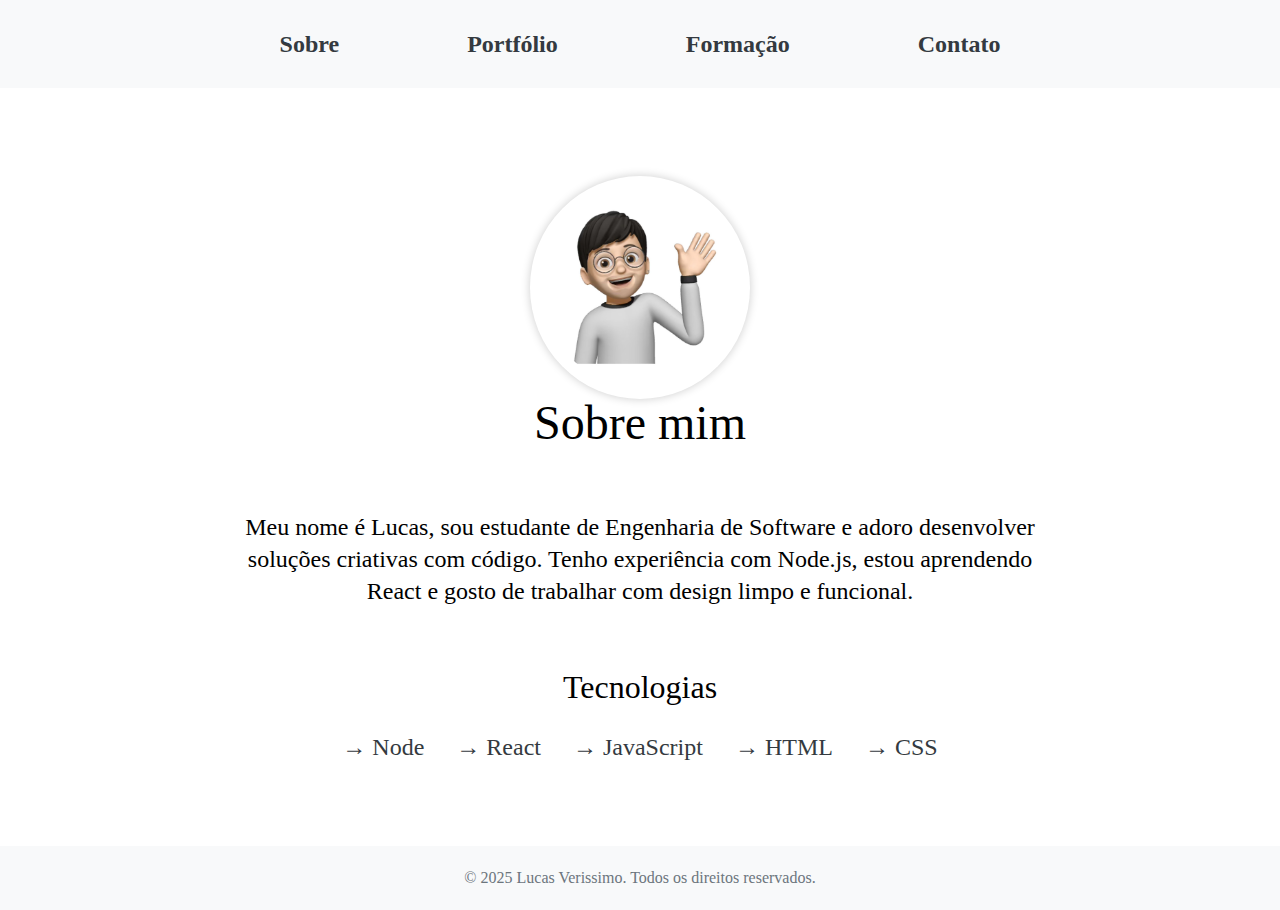
<file: index.html>
<!DOCTYPE html>
<html lang="en">
    <head>
        <meta charset="UTF-8" />
        <meta name="viewport" content="width=device-width, initial-scale=1.0" />
        <link rel="stylesheet" href="index.css" />
        <title>Sobre Lucas</title>
    </head>
    <body>
        <nav class="navbar">
            <ul class="navbar__list">
                <li><a href="index.html" class="navbar__list-item">Sobre</a></li>
                <li>
                    <a href="portfolio.html" class="navbar__list-item"
                        >Portfólio</a
                    >
                </li>
                <li>
                    <a href="formacao.html" class="navbar__list-item"
                        >Formação</a
                    >
                </li>
                <li>
                    <a href="contato.html" class="navbar__list-item">Contato</a>
                </li>
            </ul>
        </nav>

        <section class="sobre">
            <div class="sobre__imagem-container">
                <img
                    src="./images/imagem.jpeg"
                    alt="Lucas"
                    class="sobre__imagem"
                />
            </div>
            <div class="sobre__container">
                <h2>Sobre mim</h2>
                <p>
                    Meu nome é Lucas, sou estudante de Engenharia de Software e
                    adoro desenvolver soluções criativas com código. Tenho
                    experiência com Node.js, estou aprendendo React e gosto de
                    trabalhar com design limpo e funcional.
                </p>
                <div class="sobre__container__tecnologias">
                    <h3>Tecnologias</h3>
                    <ul>
                        <li class="sobre__container__tecnologias-item">
                            &rarr; Node
                        </li>
                        <li class="sobre__container__tecnologias-item">
                            &rarr; React
                        </li>
                        <li class="sobre__container__tecnologias-item">
                            &rarr; JavaScript
                        </li>
                        <li class="sobre__container__tecnologias-item">
                            &rarr; HTML
                        </li>
                        <li class="sobre__container__tecnologias-item">
                            &rarr; CSS
                        </li>
                    </ul>
                </div>
            </div>
        </section>
        <footer class="footer">
            <p>&copy; 2025 Lucas Verissimo. Todos os direitos reservados.</p>
        </footer>
    </body>
</html>
</file>
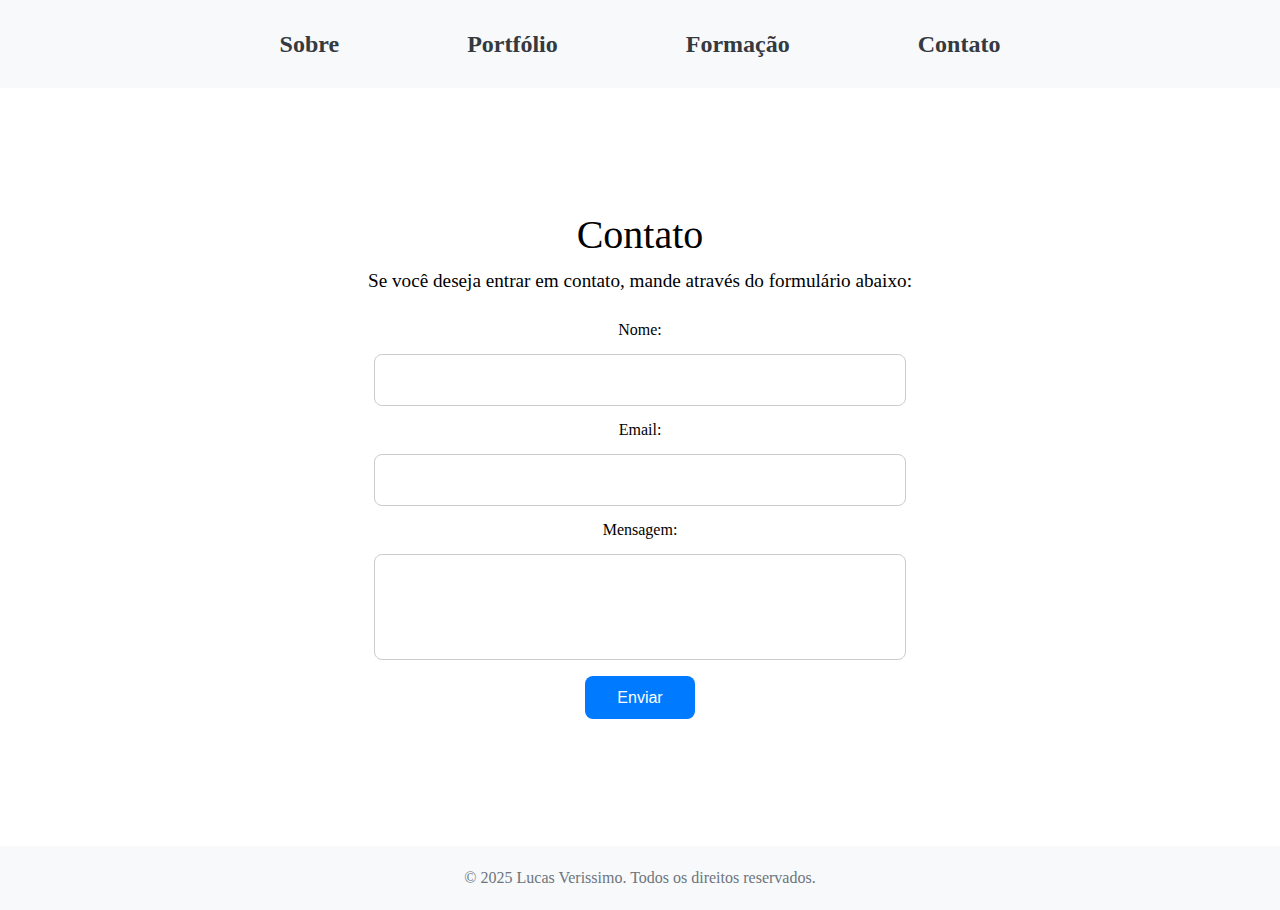
<file: contato.html>
<!DOCTYPE html>
<html lang="en">
    <head>
        <meta charset="UTF-8" />
        <meta name="viewport" content="width=device-width, initial-scale=1.0" />
        <link rel="stylesheet" href="index.css" />
        <title>Contato</title>
    </head>
    <body>
        <nav class="navbar">
            <ul class="navbar__list">
                <li>
                    <a href="index.html" class="navbar__list-item">Sobre</a>
                </li>
                <li>
                    <a href="portfolio.html" class="navbar__list-item"
                        >Portfólio</a
                    >
                </li>
                <li>
                    <a href="formacao.html" class="navbar__list-item"
                        >Formação</a
                    >
                </li>
                <li>
                    <a href="contato.html" class="navbar__list-item">Contato</a>
                </li>
            </ul>
        </nav>
        <section class="contato">
            <h2>Contato</h2>
            <p>
                Se você deseja entrar em contato, mande através do formulário
                abaixo:
            </p>
            <form method="post" action="#" class="contato__form">
                <label for="nome">Nome:</label>
                <input
                    type="text"
                    id="nome"
                    name="nome"
                    required
                    class="contato__input"
                />

                <label for="email">Email:</label>
                <input
                    type="email"
                    id="email"
                    name="email"
                    required
                    class="contato__input"
                />

                <label for="mensagem">Mensagem:</label>
                <textarea
                    id="mensagem"
                    name="mensagem"
                    rows="4"
                    required
                    class="contato__textarea"
                ></textarea>

                <button type="submit" class="contato__botao">Enviar</button>
            </form>
        </section>
        <footer class="footer">
            <p>&copy; 2025 Lucas Verissimo. Todos os direitos reservados.</p>
        </footer>
    </body>
</html>
</file>
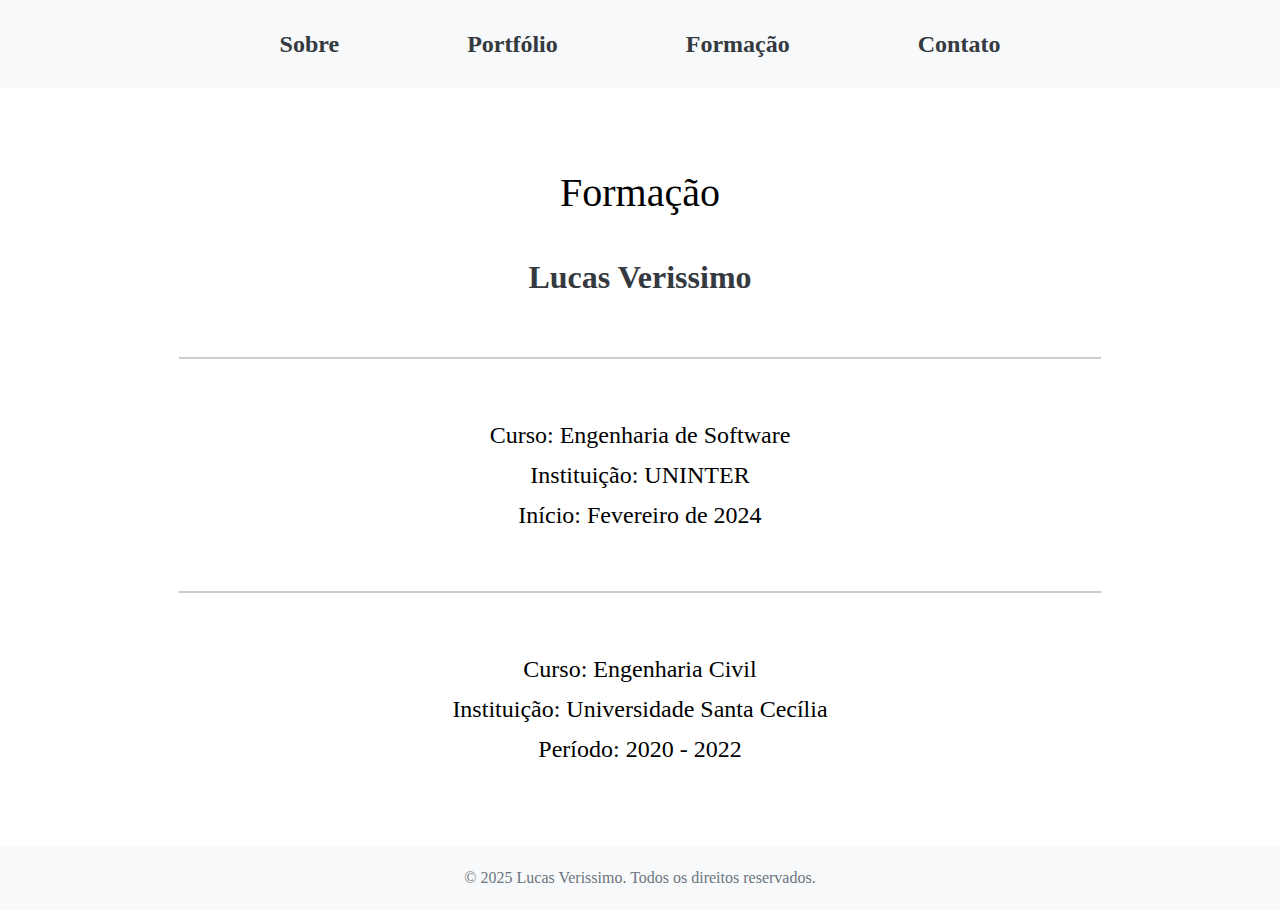
<file: formacao.html>
<!DOCTYPE html>
<html lang="en">
    <head>
        <meta charset="UTF-8" />
        <meta name="viewport" content="width=device-width, initial-scale=1.0" />
        <link
            rel="stylesheet"
            href="
        index.css"
        />
        <title>Formação</title>
    </head>
    <body>
        <nav class="navbar">
            <ul class="navbar__list">
                <li><a href="index.html" class="navbar__list-item">Sobre</a></li>
                <li><a href="portfolio.html" class="navbar__list-item">Portfólio</a></li>
                <li>
                    <a href="formacao.html" class="navbar__list-item"
                        >Formação</a
                    >
                </li>
                <li>
                    <a href="contato.html" class="navbar__list-item"
                        >Contato</a
                    >
                </li>
            </ul>
        </nav>
        <section class="formacao">
            <h2>Formação</h2>
            <h3 class="formacao__nome">Lucas Verissimo</h3>
            <hr class="formacao__linha" />
            <div class="formacao__info">
                <p>Curso: Engenharia de Software</p>
                <p>Instituição: UNINTER</p>
                <p>Início: Fevereiro de 2024</p>
            </div>
            <hr class="formacao__linha" />
            <div class="formacao__info">
                <h3>Curso: Engenharia Civil</h3>
                <p>Instituição: Universidade Santa Cecília</p>
                <p>Período: 2020 - 2022</p>
            </div>
        </section>

        <footer class="footer">
            <p>&copy; 2025 Lucas Verissimo. Todos os direitos reservados.</p>
        </footer>
    </body>
</html>
</file>
<file: index.css>
html,
body,
div,
span,
applet,
object,
iframe,
h1,
h2,
h3,
h4,
h5,
h6,
p,
blockquote,
pre,
a,
abbr,
acronym,
address,
big,
cite,
code,
del,
dfn,
em,
img,
ins,
kbd,
q,
s,
samp,
small,
strike,
strong,
sub,
sup,
tt,
var,
b,
u,
i,
center,
dl,
dt,
dd,
ol,
ul,
li,
fieldset,
form,
label,
legend,
table,
caption,
tbody,
tfoot,
thead,
tr,
th,
td,
article,
aside,
canvas,
details,
embed,
figure,
figcaption,
footer,
header,
hgroup,
menu,
nav,
output,
ruby,
section,
summary,
time,
mark,
audio,
video {
    margin: 0;
    padding: 0;
    border: 0;
    font-size: 100%;
    font: inherit;
    vertical-align: baseline;
}
/* HTML5 display-role reset for older browsers */
article,
aside,
details,
figcaption,
figure,
footer,
header,
hgroup,
menu,
nav,
section {
    display: block;
}
body {
    line-height: 1;
}
ol,
ul {
    list-style: none;
}
blockquote,
q {
    quotes: none;
}
blockquote:before,
blockquote:after,
q:before,
q:after {
    content: "";
    content: none;
}
table {
    border-collapse: collapse;
    border-spacing: 0;
}

/* HEADER */

.navbar {
    background-color: #f8f9fa;
    padding: 2rem;
    text-align: center;
}

.navbar__list {
    display: flex;
    justify-content: center;
    gap: 8rem;
}

.navbar__list-item {
    list-style: none;
    font-size: 1.5rem;
    font-weight: 600;
    color: #343a40;
    text-decoration: none;
    cursor: pointer;
}

.navbar__list-item:hover {
    color: #007bff;
}

/* SOBRE */
.sobre {
    min-height: 70vh;
    padding: 4rem;
    text-align: center;
    display: flex;
    justify-content: center;
    align-items: center;
    flex-direction: column;
}

.sobre__imagem-container {
    border-radius: 50%;
    padding: 10px;
    box-shadow: 0 0 10px rgba(0, 0, 0, 0.2);
}

.sobre__imagem {
    width: 200px;
    height: 200px;
    object-fit: cover;
    border-radius: 50%;
}

.sobre__container {
    display: flex;
    justify-content: center;
    align-items: center;
    flex-direction: column;
    gap: 4rem;
}

.sobre h2 {
    font-size: 3rem;
}

.sobre p {
    font-size: 1.5rem;
    text-align: center;
    max-width: 800px;
    line-height: 2rem;
}

.sobre h3 {
    font-size: 2rem;
}

.sobre__container__tecnologias {
    text-align: center;
    gap: 2rem;
}
.sobre__container__tecnologias ul {
    list-style: none;
    display: flex;
    justify-content: center;
    gap: 2rem;
    margin-top: 2rem;
}

.sobre__container__tecnologias-item {
    font-size: 1.5rem;
    color: #343a40;
    text-decoration: none;
    cursor: pointer;
}

/* CONATO */

.contato {
    min-height: 70vh;
    padding: 4rem;
    text-align: center;
    display: flex;
    justify-content: center;
    align-items: center;
    flex-direction: column;
}

.contato h2 {
    font-size: 2.5rem;
    margin-bottom: 1rem;
}

.contato p {
    font-size: 1.2rem;
    margin-bottom: 2rem;
}

.contato__form {
    display: flex;
    flex-direction: column;
    align-items: center;
    gap: 1rem;
    max-width: 500px;
    margin: 0 auto;
}

.contato__input,
.contato__textarea {
    width: 200%;
    padding: 1rem;
    border: 1px solid #ccc;
    border-radius: 8px;
    font-size: 1rem;
    resize: none;
}

.contato__botao {
    background-color: #007bff;
    color: white;
    padding: 0.8rem 2rem;
    border: none;
    border-radius: 8px;
    cursor: pointer;
    font-size: 1rem;
}

.contato__botao:hover {
    background-color: #0056b3;
}

/* FORMAÇÃO */
.formacao {
    min-height: 70vh;
    display: flex;
    flex-direction: column;
    justify-content: center;
    align-items: center;
    gap: 2rem;
    padding: 4rem;
    text-align: center;
}

.formacao h2 {
    font-size: 2.5rem;
    margin-bottom: 1rem;
}

.formacao__info {
    display: flex;
    flex-direction: column;
    gap: 1rem;
    font-size: 1.5rem;
}

.formacao__nome {
    font-size: 2rem;
    font-weight: 600;
    color: #343a40;
}

.formacao__linha {
    width: 80%;
    border: 0;
    border-top: 2px solid #ccc;
    margin: 2rem 0;
}

/* PORTFÓLIO */
.portfolio {
    padding: 4rem;
    min-height: 70vh;
    text-align: center;
    display: flex;
    justify-content: center;
    align-items: center;
    flex-direction: column;
}

.portfolio h2 {
    font-size: 2.5rem;
    margin-bottom: 2rem;
}

.portfolio__grid {
    display: flex;
    flex-direction: column; /* Muda para coluna */
    gap: 2rem;
}

.portfolio__item {
    display: flex;
    flex-direction: column;
    align-items: center;
    gap: 1rem;
}

.portfolio__imagem {
    width: 100%;
    max-width: 400px;
    height: auto;
    border-radius: 8px;
    box-shadow: 0 4px 10px rgba(0, 0, 0, 0.1);
}

.portfolio__descricao {
    font-size: 1.2rem;
    color: #343a40;
}

.portfolio__descricao h3 {
    font-size: 1.8rem;
    font-weight: 600;
    margin-bottom: 1rem;
}

.portfolio__github {
    text-align: center;
    margin-top: 2rem;
    font-size: 1.2rem;
}

.github-text {
    font-weight: 500;
    color: #555;
    margin-right: 0.5rem;
}

.portfolio__divider {
    border: 0;
    border-top: 2px solid #e0e0e0;
    width: 100%;
    margin: 2rem 0;
}

.portfolio__github-link {
    font-size: 1.4rem;
    font-weight: 600;
    color: #1d72b8;
    text-decoration: none;
    border: 2px solid #1d72b8;
    padding: 0.5rem 1rem;
    border-radius: 8px;
    transition: all 0.3s ease;
}

.portfolio__github-link:hover {
    background-color: #1d72b8;
    color: #fff;
    transform: translateY(-2px);
    box-shadow: 0 4px 8px rgba(0, 0, 0, 0.1);
}

/* FOOTER */
.footer {
    background-color: #f8f9fa;
    text-align: center;
    padding: 1.5rem;
    font-size: 1rem;
    color: #6c757d;
 
}
</file>
